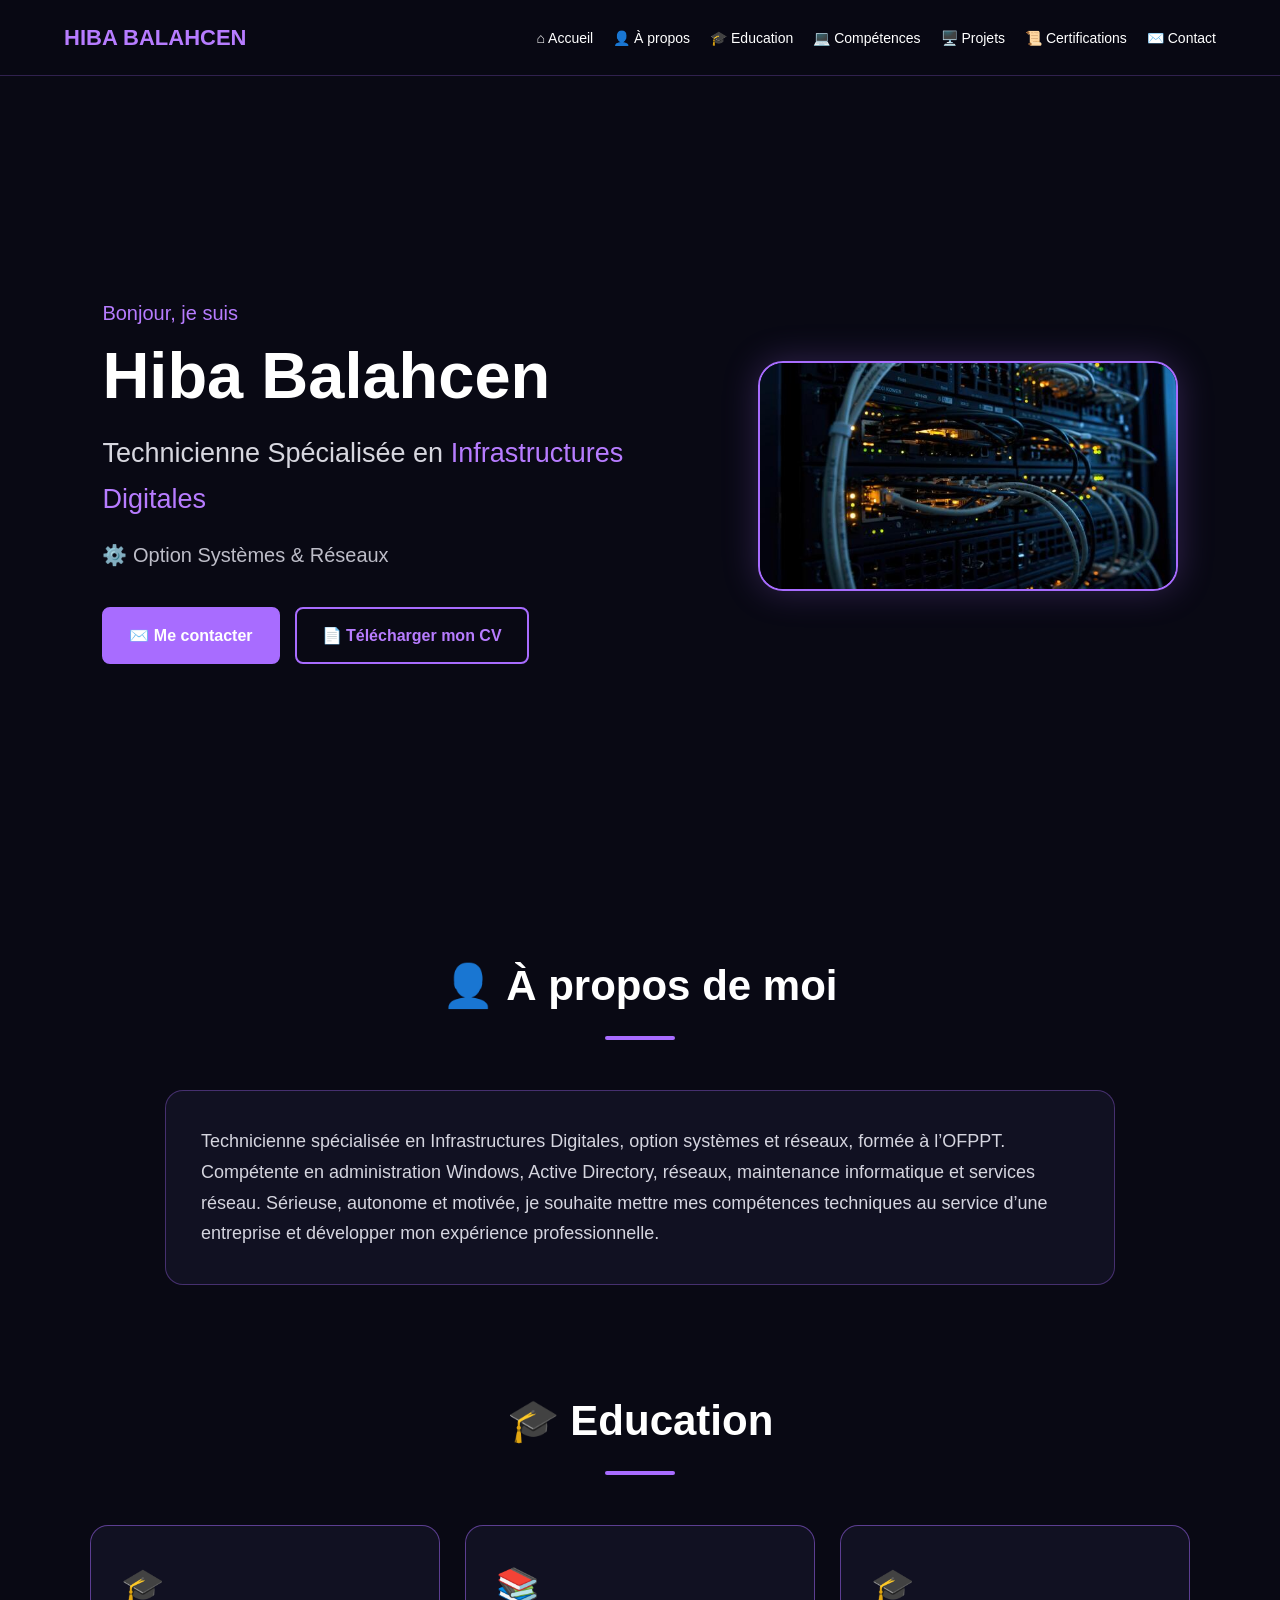
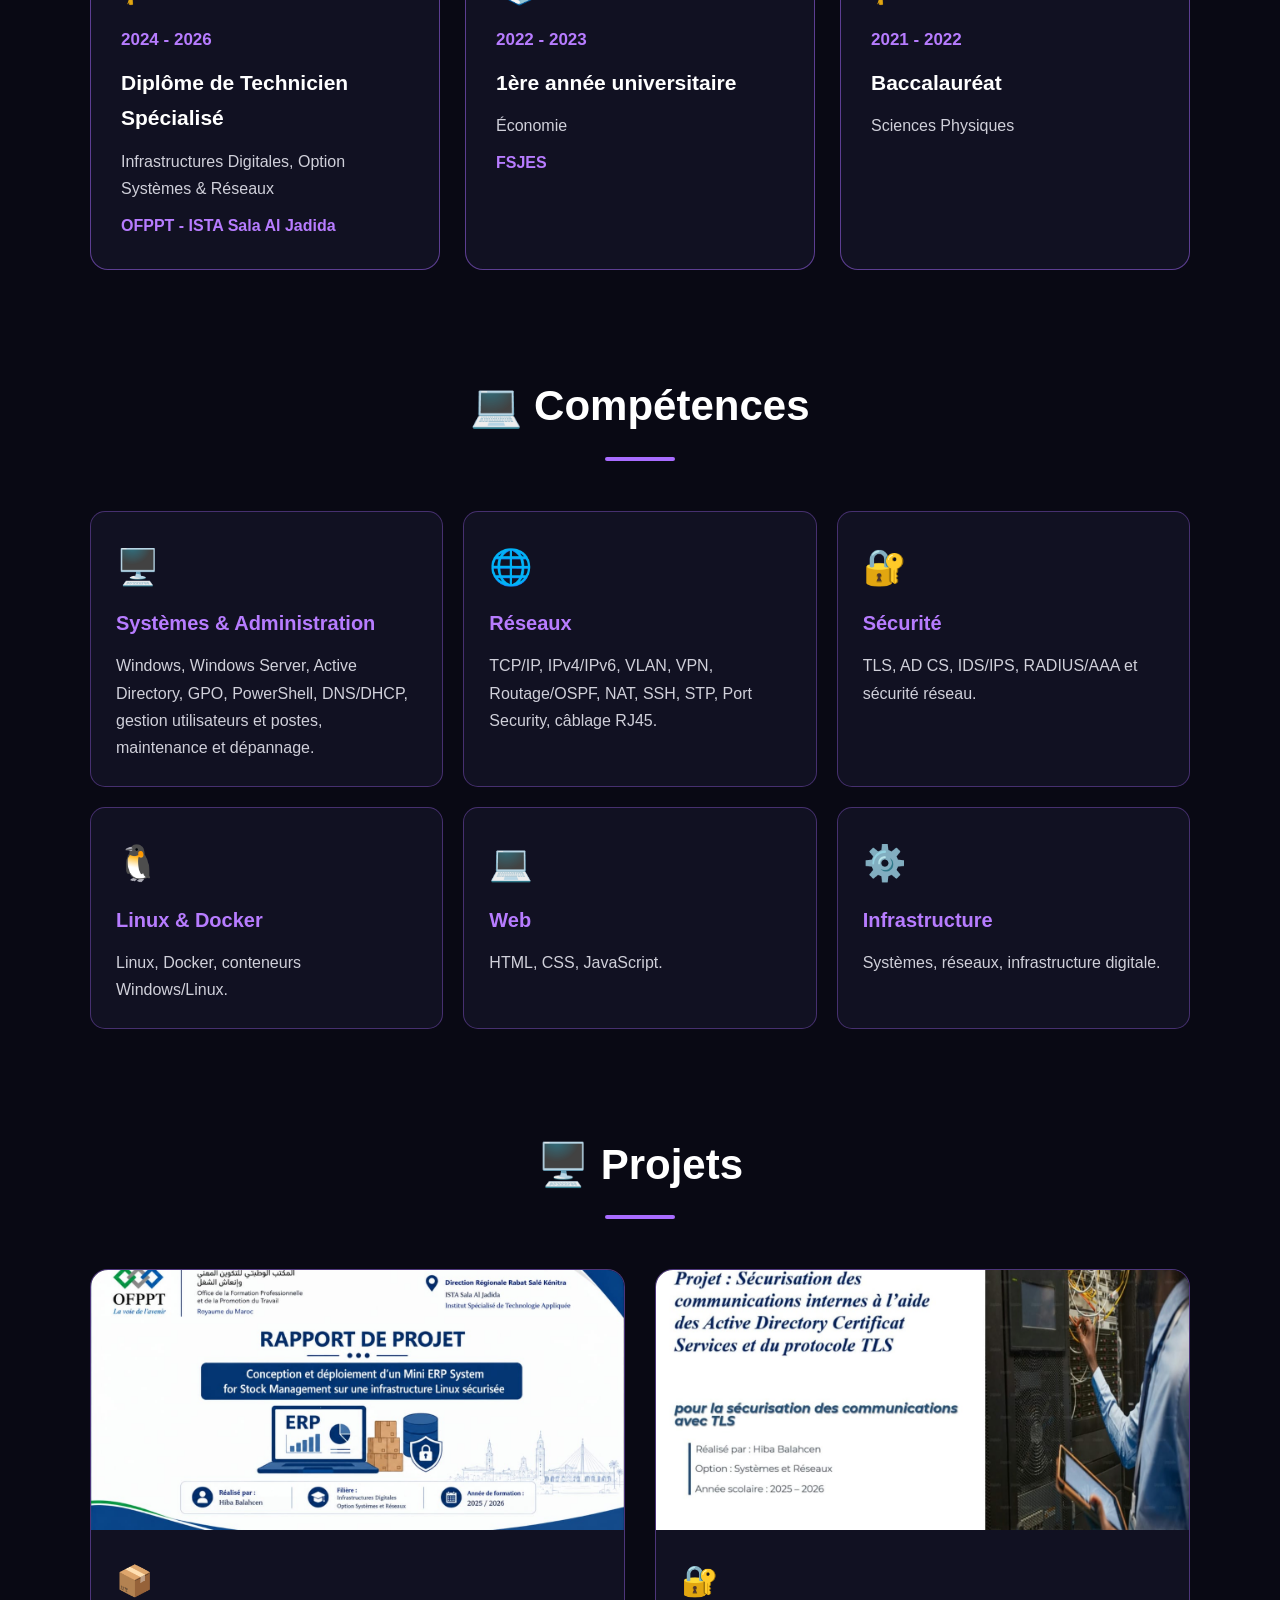
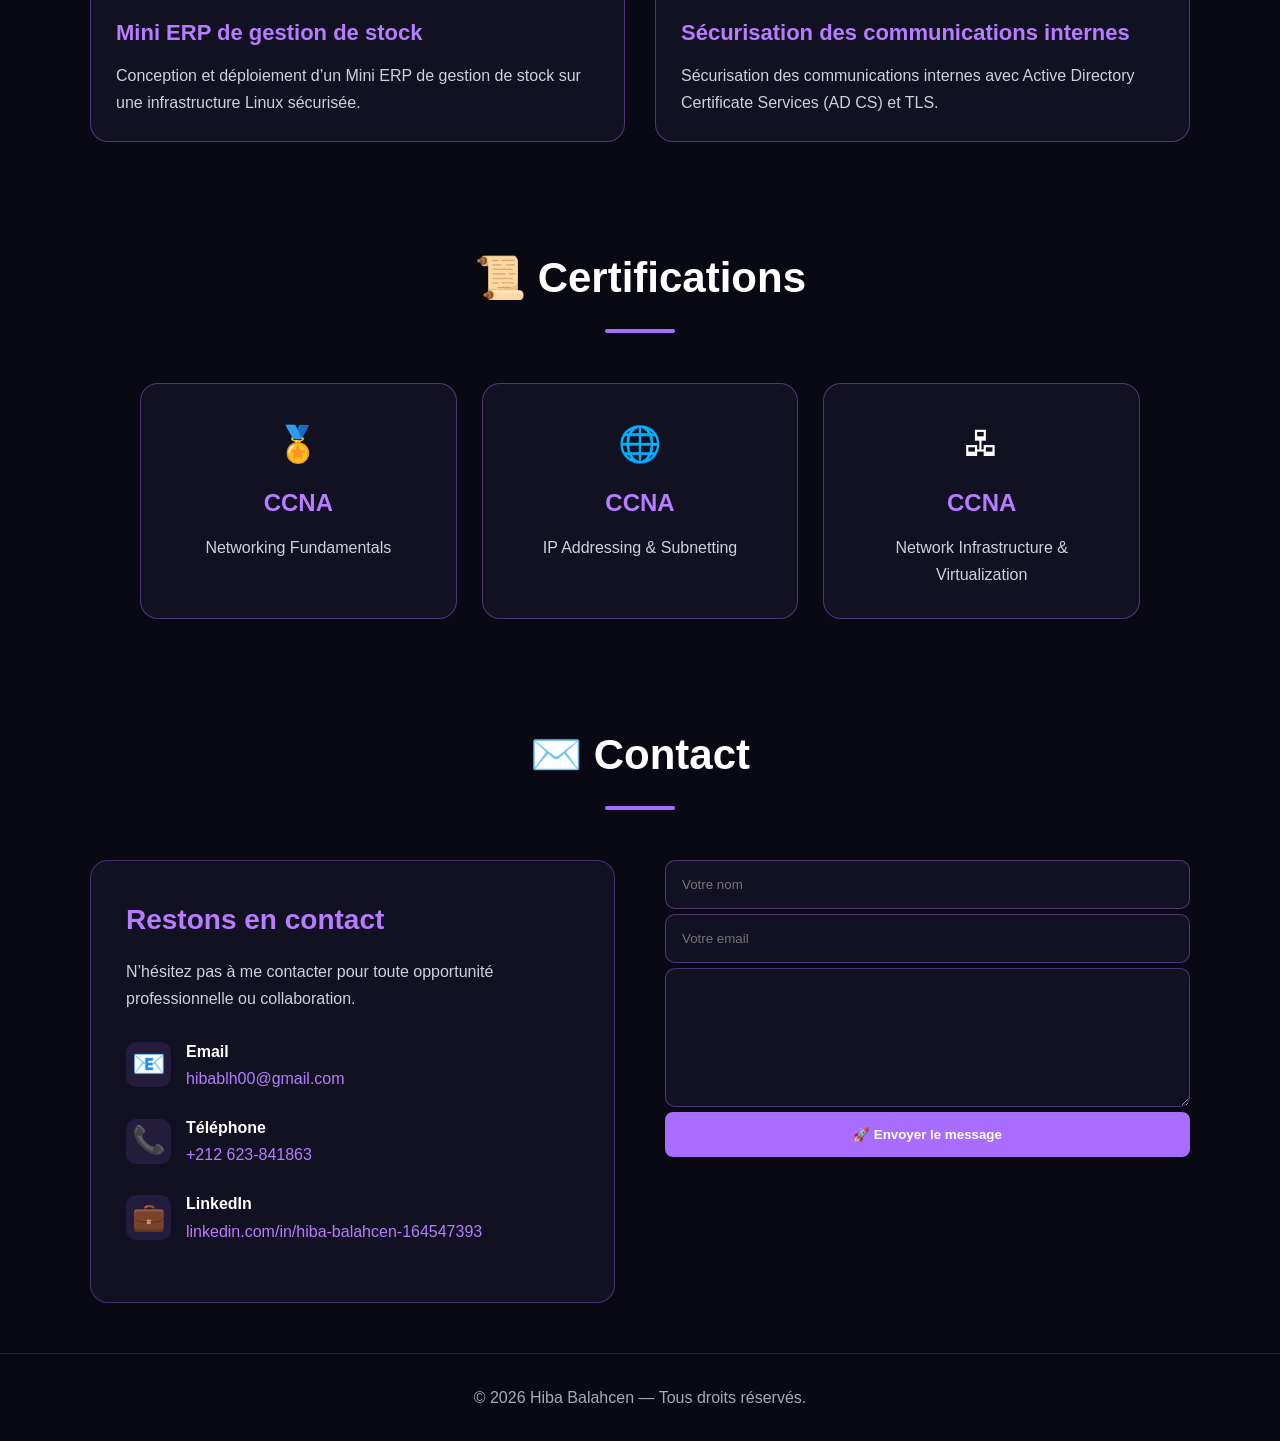
<file: index.html>
<!DOCTYPE html>
<html lang="fr">

<head>
    <meta charset="UTF-8">
    <meta name="viewport" content="width=device-width, initial-scale=1.0">

    <title>Hiba Balahcen | Infrastructures Digitales</title>
    <title>Hiba Balahcen | Infrastructure Digitale</title>

    <meta name="description" content="Hiba Balahcen - Portfolio en Infrastructure Digitale, Réseaux et Systèmes.">
    <link rel="stylesheet" href="style.css">
    <meta name="google-site-verification" content="XXXXXXXX">
</head>

<body>

    <!-- NAVBAR -->
    <header>
        <nav class="navbar">

            <div class="logo">
                HIBA BALAHCEN
            </div>

            <ul class="nav-links">
                <li><a href="#home">⌂ Accueil</a></li>
                <li><a href="#about">👤 À propos</a></li>
                <li><a href="#education">🎓 Education</a></li>
                <li><a href="#skills">💻 Compétences</a></li>
                <li><a href="#projects">🖥️ Projets</a></li>
                <li><a href="#certifications">📜 Certifications</a></li>
                <li><a href="#contact">✉️ Contact</a></li>
            </ul>

        </nav>
    </header>


    <!-- HOME -->
    <section id="home" class="hero">

        <div class="hero-content">

            <p class="small-title">
                Bonjour, je suis
            </p>

            <h1>
                Hiba Balahcen
            </h1>

            <h2>
                Technicienne Spécialisée en
                <span>Infrastructures Digitales</span>
            </h2>

            <p class="hero-description">
                ⚙️ Option Systèmes & Réseaux
            </p>

            <div class="hero-buttons">

                <a href="#contact" class="btn">
                    ✉️ Me contacter
                </a>

                <a href="CV-HIBA-BALAHCEN.pdf"
                   class="btn btn-outline"
                   target="_blank">
                    📄 Télécharger mon CV
                </a>

            </div>

        </div>

        <div class="hero-image">
            <img src="hero.jpg" alt="Hiba Balahcen">
        </div>

    </section>


    <!-- ABOUT -->
    <section id="about" class="section">

        <h2 class="section-title">
            👤 À propos de moi
        </h2>

        <div class="about-box">

            <p>
                Technicienne spécialisée en Infrastructures Digitales,
                option systèmes et réseaux, formée à l’OFPPT.
                Compétente en administration Windows, Active Directory,
                réseaux, maintenance informatique et services réseau.
                Sérieuse, autonome et motivée, je souhaite mettre mes
                compétences techniques au service d’une entreprise
                et développer mon expérience professionnelle.
            </p>

        </div>

    </section>


    <!-- EDUCATION -->
    <section id="education" class="section">

        <h2 class="section-title">
            🎓 Education
        </h2>

        <div class="education-container">

            <div class="education-card">

                <div class="education-icon">
                    🎓
                </div>

                <div class="education-year">
                    2024 - 2026
                </div>

                <h3>
                    Diplôme de Technicien Spécialisé
                </h3>

                <p>
                    Infrastructures Digitales,
                    Option Systèmes & Réseaux
                </p>

                <strong>
                    OFPPT - ISTA Sala Al Jadida
                </strong>

            </div>


            <div class="education-card">

                <div class="education-icon">
                    📚
                </div>

                <div class="education-year">
                    2022 - 2023
                </div>

                <h3>
                    1ère année universitaire
                </h3>

                <p>
                    Économie
                </p>

                <strong>
                    FSJES
                </strong>

            </div>


            <div class="education-card">

                <div class="education-icon">
                    🎓
                </div>

                <div class="education-year">
                    2021 - 2022
                </div>

                <h3>
                    Baccalauréat
                </h3>

                <p>
                    Sciences Physiques
                </p>

            </div>

        </div>

    </section>


    <!-- SKILLS -->
    <section id="skills" class="section">

        <h2 class="section-title">
            💻 Compétences
        </h2>

        <div class="skills-grid">

            <div class="skill-card">

                <div class="skill-icon">
                    🖥️
                </div>

                <h3>
                    Systèmes & Administration
                </h3>

                <p>
                    Windows, Windows Server, Active Directory,
                    GPO, PowerShell, DNS/DHCP,
                    gestion utilisateurs et postes,
                    maintenance et dépannage.
                </p>

            </div>


            <div class="skill-card">

                <div class="skill-icon">
                    🌐
                </div>

                <h3>
                    Réseaux
                </h3>

                <p>
                    TCP/IP, IPv4/IPv6, VLAN, VPN,
                    Routage/OSPF, NAT, SSH,
                    STP, Port Security, câblage RJ45.
                </p>

            </div>


            <div class="skill-card">

                <div class="skill-icon">
                    🔐
                </div>

                <h3>
                    Sécurité
                </h3>

                <p>
                    TLS, AD CS, IDS/IPS,
                    RADIUS/AAA et sécurité réseau.
                </p>

            </div>


            <div class="skill-card">

                <div class="skill-icon">
                    🐧
                </div>

                <h3>
                    Linux & Docker
                </h3>

                <p>
                    Linux, Docker,
                    conteneurs Windows/Linux.
                </p>

            </div>


            <div class="skill-card">

                <div class="skill-icon">
                    💻
                </div>

                <h3>
                    Web
                </h3>

                <p>
                    HTML, CSS, JavaScript.
                </p>

            </div>


            <div class="skill-card">

                <div class="skill-icon">
                    ⚙️
                </div>

                <h3>
                    Infrastructure
                </h3>

                <p>
                    Systèmes, réseaux,
                    infrastructure digitale.
                </p>

            </div>

        </div>

    </section>


    <!-- PROJECTS -->
    <section id="projects" class="section">

        <h2 class="section-title">
            🖥️ Projets
        </h2>

        <div class="projects-grid">

            <div class="project-card">

                <img src="projet-erp.jpg"
                     alt="Projet Mini ERP">

                <div class="project-content">

                    <div class="project-icon">
                        📦
                    </div>

                    <h3>
                        Mini ERP de gestion de stock
                    </h3>

                    <p>
                        Conception et déploiement d’un Mini ERP
                        de gestion de stock sur une infrastructure
                        Linux sécurisée.
                    </p>

                </div>

            </div>


            <div class="project-card">

                <img src="projet-tls.jpg"
                     alt="Projet TLS">

                <div class="project-content">

                    <div class="project-icon">
                        🔐
                    </div>

                    <h3>
                        Sécurisation des communications internes
                    </h3>

                    <p>
                        Sécurisation des communications internes
                        avec Active Directory Certificate Services
                        (AD CS) et TLS.
                    </p>

                </div>

            </div>

        </div>

    </section>


    <!-- CERTIFICATIONS -->
    <section id="certifications" class="section">

        <h2 class="section-title">
            📜 Certifications
        </h2>

        <div class="certifications-grid">

            <div class="certification-card">

                <div class="certification-icon">
                    🏅
                </div>

                <h3>CCNA</h3>

                <p>
                    Networking Fundamentals
                </p>

            </div>


            <div class="certification-card">

                <div class="certification-icon">
                    🌐
                </div>

                <h3>CCNA</h3>

                <p>
                    IP Addressing & Subnetting
                </p>

            </div>


            <div class="certification-card">

                <div class="certification-icon">
                    🖧
                </div>

                <h3>CCNA</h3>

                <p>
                    Network Infrastructure & Virtualization
                </p>

            </div>

        </div>

    </section>


    <!-- CONTACT -->
    <section id="contact" class="section">

        <h2 class="section-title">
            ✉️ Contact
        </h2>

        <div class="contact-container">

            <div class="contact-info">

                <h3>
                    Restons en contact
                </h3>

                <p>
                    N’hésitez pas à me contacter pour toute
                    opportunité professionnelle ou collaboration.
                </p>


                <div class="contact-item">

                    <span class="contact-icon">
                        📧
                    </span>

                    <div>
                        <strong>Email</strong>

                        <a href="mailto:hibablh00@gmail.com">
                            hibablh00@gmail.com
                        </a>
                    </div>

                </div>


                <div class="contact-item">

                    <span class="contact-icon">
                        📞
                    </span>

                    <div>
                        <strong>Téléphone</strong>

                        <a href="tel:+212623841863">
                            +212 623-841863
                        </a>
                    </div>

                </div>


                <div class="contact-item">

                    <span class="contact-icon">
                        💼
                    </span>

                    <div>
                        <strong>LinkedIn</strong>

                        <a href="https://linkedin.com/in/hiba-balahcen-164547393"
                           target="_blank">
                            linkedin.com/in/hiba-balahcen-164547393
                        </a>
                    </div>

                </div>

            </div>


            <form
                action="https://formspree.io/f/maenlpje"
                method="POST"
                class="contact-form">

                <input
                    type="text"
                    name="name"
                    placeholder="Votre nom"
                    required
                >

                <input
                    type="email"
                    name="email"
                    placeholder="Votre email"
                    required
                >

                <textarea
                    name="message"
                    rows="7"
                    placeholder="Votre message"
                    required>
                </textarea>

                <button type="submit" class="btn">
                    🚀 Envoyer le message
                </button>

            </form>

        </div>

    </section>


    <!-- FOOTER -->
    <footer>

        <p>
            © 2026 Hiba Balahcen — Tous droits réservés.
        </p>

    </footer>


    <script src="script.js"></script>

</body>

</html>
</file>
<file: style.css>
* {
    margin: 0;
    padding: 0;
    box-sizing: border-box;
    scroll-behavior: smooth;
}

body {
    font-family: Arial, Helvetica, sans-serif;
    background: #090914;
    color: white;
    line-height: 1.7;
}

a {
    text-decoration: none;
    color: inherit;
}

.section {
    padding: 50px 5%;
}

.section-title {
    text-align: center;
    font-size: 42px;
    margin-bottom: 50px;
    color: white;
}

.section-title::after {
    content: "";
    display: block;
    width: 70px;
    height: 4px;
    background: #a86cff;
    margin: 15px auto 0;
    border-radius: 10px;
}


/* NAVBAR */

header {
    position: fixed;
    top: 0;
    left: 0;
    width: 100%;
    z-index: 1000;

    background: rgba(9, 9, 20, 0.96);

    border-bottom: 1px solid rgba(168, 108, 255, 0.25);
}

.navbar {
    width: 90%;
    max-width: 1250px;
    min-height: 75px;

    margin: auto;

    display: flex;
    align-items: center;
    justify-content: space-between;
}

.logo {
    font-size: 22px;
    font-weight: bold;
    color: #b77cff;
}

.nav-links {
    display: flex;
    list-style: none;
    gap: 20px;
}

.nav-links a {
    color: white;
    font-size: 14px;
    transition: 0.3s;
}

.nav-links a:hover {
    color: #b77cff;
}


/* HERO */

.hero {
    min-height: 100vh;

    padding: 140px 8% 80px;

    display: flex;
    align-items: center;
    justify-content: space-between;

    gap: 60px;

    max-width: 1300px;
    margin: auto;
}

.hero-content {
    flex: 1;
}

.small-title {
    color: #b77cff;
    font-size: 20px;
}

.hero h1 {
    font-size: 65px;
    line-height: 1.1;
    margin: 10px 0 20px;
}

.hero h2 {
    font-size: 27px;
    font-weight: normal;
    color: #d7d7df;
}

.hero h2 span {
    color: #b77cff;
}

.hero-description {
    margin-top: 15px;
    color: #bdbdc8;
    font-size: 20px;
}

.hero-buttons {
    margin-top: 35px;

    display: flex;
    gap: 15px;
    flex-wrap: wrap;
}

.btn {
    display: inline-block;

    padding: 13px 25px;

    border-radius: 8px;

    background: #a86cff;
    color: white;

    font-weight: bold;

    border: 2px solid #a86cff;

    transition: 0.3s;
}

.btn:hover {
    transform: translateY(-3px);
    background: #b77cff;
}

.btn-outline {
    background: transparent;
    color: #b77cff;
}

.btn-outline:hover {
    background: #a86cff;
    color: white;
}

.hero-image {
    flex: 0 0 420px;
}

.hero-image img {
    width: 100%;
    max-width: 420px;

    border-radius: 25px;

    border: 2px solid #a86cff;

    box-shadow: 0 0 35px rgba(168, 108, 255, 0.25);
}


/* ABOUT */

.about-box {
    max-width: 950px;
    margin: auto;

    background: #111122;

    padding: 35px;

    border-radius: 18px;

    border: 1px solid rgba(168, 108, 255, 0.35);

    color: #d5d5df;

    font-size: 18px;
}


/* EDUCATION */

.education-container {
    max-width: 1100px;
    margin: auto;

    display: grid;
    grid-template-columns: repeat(3, 1fr);

    gap: 25px;
}

.education-card {
    background: #111122;

    padding: 30px;

    border-radius: 18px;

    border: 1px solid rgba(168, 108, 255, 0.5);

    transition: 0.3s;
}

.education-card:hover {
    transform: translateY(-7px);

    border-color: #b77cff;

    box-shadow: 0 10px 30px rgba(168, 108, 255, 0.18);
}

.education-icon {
    font-size: 35px;
    margin-bottom: 10px;
}

.education-year {
    color: #b77cff;

    font-weight: bold;

    font-size: 17px;

    margin-bottom: 10px;
}

.education-card h3 {
    font-size: 21px;

    margin-bottom: 12px;
}

.education-card p {
    color: #d0d0da;

    margin-bottom: 10px;
}

.education-card strong {
    color: #b77cff;
}


/* SKILLS */

.skills-grid {
    max-width: 1100px;
    margin: auto;

    display: grid;

    grid-template-columns: repeat(3, 1fr);

    gap: 20px;
}

.skill-card {
    background: #111122;

    padding: 25px;

    border-radius: 15px;

    border: 1px solid rgba(168, 108, 255, 0.35);

    transition: 0.3s;
}

.skill-card:hover {
    transform: translateY(-5px);

    border-color: #b77cff;
}

.skill-icon {
    font-size: 35px;
    margin-bottom: 10px;
}

.skill-card h3 {
    color: #b77cff;

    margin-bottom: 12px;

    font-size: 20px;
}

.skill-card p {
    color: #d0d0da;
}


/* PROJECTS */

.projects-grid {
    max-width: 1100px;
    margin: auto;

    display: grid;

    grid-template-columns: repeat(2, 1fr);

    gap: 30px;
}

.project-card {
    overflow: hidden;

    background: #111122;

    border-radius: 18px;

    border: 1px solid rgba(168, 108, 255, 0.4);

    transition: 0.3s;
}

.project-card:hover {
    transform: translateY(-7px);

    border-color: #b77cff;
}

.project-card img {
    width: 100%;
    height: 260px;

    object-fit: cover;

    display: block;
}

.project-content {
    padding: 25px;
}

.project-icon {
    font-size: 30px;
}

.project-content h3 {
    color: #b77cff;

    margin: 8px 0 10px;

    font-size: 22px;
}

.project-content p {
    color: #d0d0da;
}


/* CERTIFICATIONS */

.certifications-grid {
    max-width: 1000px;
    margin: auto;

    display: grid;

    grid-template-columns: repeat(3, 1fr);

    gap: 25px;
}

.certification-card {
    background: #111122;

    padding: 30px;

    text-align: center;

    border-radius: 18px;

    border: 1px solid rgba(168, 108, 255, 0.4);

    transition: 0.3s;
}

.certification-card:hover {
    transform: translateY(-5px);

    border-color: #b77cff;
}

.certification-icon {
    font-size: 35px;
    margin-bottom: 10px;
}

.certification-card h3 {
    color: #b77cff;

    font-size: 24px;

    margin-bottom: 10px;
}

.certification-card p {
    color: #d0d0da;
}


/* CONTACT */

.contact-container {
    max-width: 1100px;
    margin: auto;

    display: grid;

    grid-template-columns: 1fr 1fr;

    gap: 50px;
}

.contact-info {
    background: #111122;

    padding: 35px;

    border-radius: 18px;

    border: 1px solid rgba(168, 108, 255, 0.35);
}

.contact-info h3 {
    font-size: 28px;

    color: #b77cff;

    margin-bottom: 15px;
}

.contact-info > p {
    color: #d0d0da;

    margin-bottom: 25px;
}

.contact-item {
    display: flex;

    align-items: center;

    gap: 15px;

    margin-bottom: 22px;
}

.contact-icon {
    font-size: 27px;

    width: 45px;
    height: 45px;

    display: flex;
    align-items: center;
    justify-content: center;

    background: rgba(168, 108, 255, 0.12);

    border-radius: 10px;
}

.contact-item strong {
    display: block;
}

.contact-item a {
    color: #b77cff;

    word-break: break-word;
}

.contact-form {
    display: flex;

    flex-direction: column;

    gap: 5px;
}

.contact-form input,
.contact-form textarea {
    width: 100%;

    padding: 16px;

    border-radius: 10px;

    border: 1px solid rgba(168, 108, 255, 0.4);

    background: #111122;

    color: white;

    outline: none;

    font-family: inherit;
}

.contact-form input:focus,
.contact-form textarea:focus {
    border-color: #b77cff;
}

.contact-form textarea {
    resize: vertical;
}


/* FOOTER */

footer {
    text-align: center;

    padding: 30px;

    border-top: 1px solid rgba(168, 108, 255, 0.2);

    color: #aaaab5;
}


/* RESPONSIVE */

@media (max-width: 1000px) {

    .nav-links {
        gap: 10px;
    }

    .nav-links a {
        font-size: 12px;
    }

    .education-container {
        grid-template-columns: 1fr;
    }

    .skills-grid {
        grid-template-columns: repeat(2, 1fr);
    }
}


@media (max-width: 550px) {

    .navbar {
        flex-direction: column;

        padding: 30px 0;

        gap: 12px;
    }

    .nav-links {
        flex-wrap: wrap;

        justify-content: center;
    }

    .hero {
        flex-direction: column;

        text-align: center;

        padding-top: 180px;
    }

    .hero h1 {
        font-size: 48px;
    }

    .hero h2 {
        font-size: 22px;
    }

    .hero-buttons {
        justify-content: center;
    }

    .hero-image {
        flex: none;
        width: 80%;
    }

    .projects-grid {
        grid-template-columns: 1fr;
    }

    .certifications-grid {
        grid-template-columns: 1fr;
    }

    .contact-container {
        grid-template-columns: 1fr;
    }
}


@media (max-width: 550px) {

    .section {
        padding: 80px 5%;
    }

    .section-title {
        font-size: 34px;
    }

    .hero h1 {
        font-size: 40px;
    }

    .skills-grid {
        grid-template-columns: 1fr;
    }

    .hero-image {
        width: 95%;
    }
}
</file>
